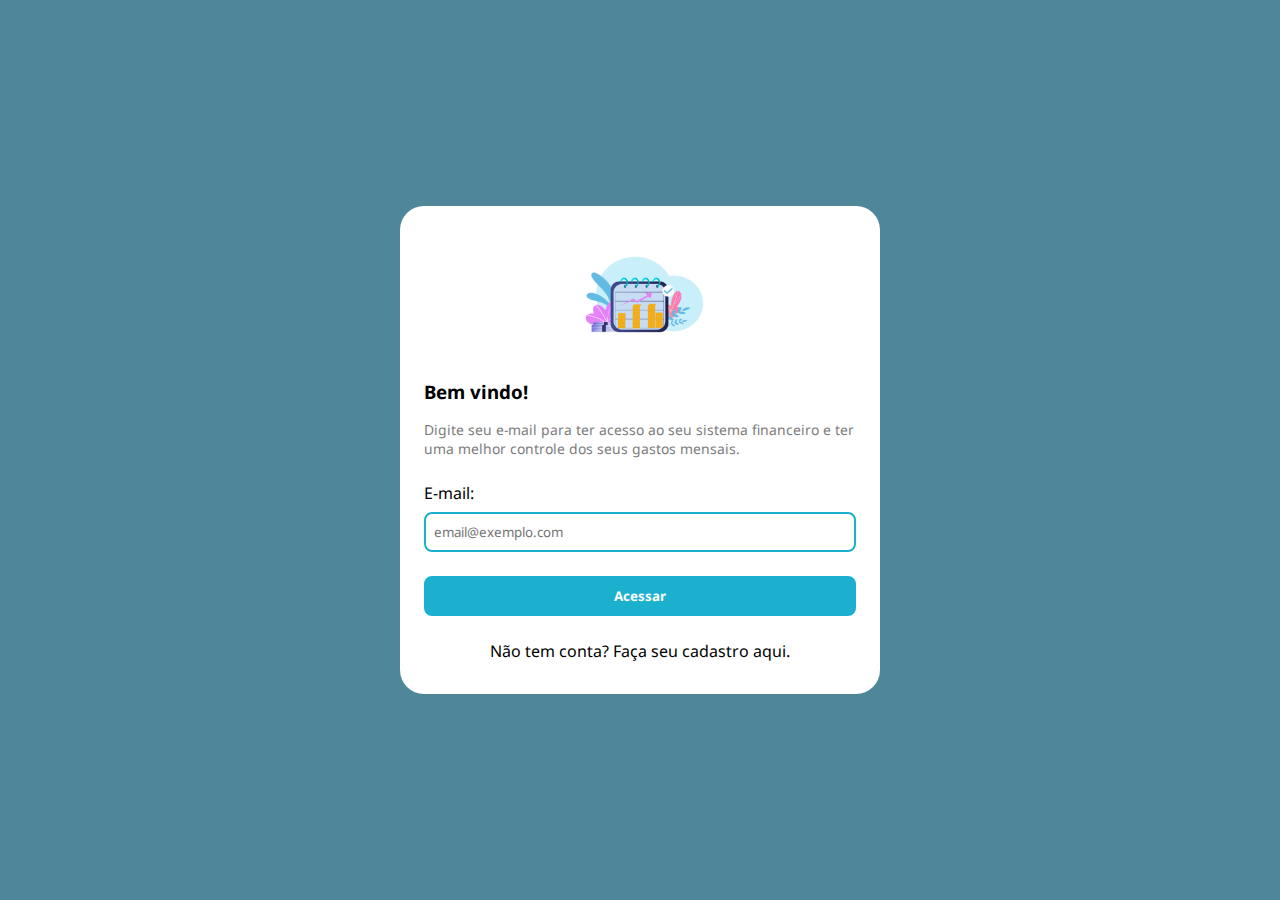
<file: index.html>
<!DOCTYPE html>
<html lang="pt-br">
<head>
    <meta charset="UTF-8">
    <meta http-equiv="X-UA-Compatible" content="IE=edge">
    <meta name="viewport" content="width=device-width, initial-scale=1.0">
    <!-- Css Geral -->
    <link rel="stylesheet" href="stylesGeral.css">
    <!-- Css da página -->
    <link rel="stylesheet" href="style.css">
    <title>Iniciar Sessão | Sistema Financeiro</title>
</head>

<body>
    <div class="container">
        <main class="content">
            <img class="logo-login" src="Images/logo.png" alt="logo sistema financeiro" />

            <div class="text-container">
                <h3>Bem vindo!</h3>
                <p>
                    Digite seu e-mail para ter acesso ao seu sistema financeiro e ter uma melhor controle dos seus gastos mensais.
                </p>
            </div> <!-- text-container -->

            <form id="form-access">
                <div class="input-container">
                    <label for="email">E-mail:</label>
                    <input id="email" type="email" placeholder="email@exemplo.com" required />
                </div>

                <button>Acessar</button>
            </form> <!-- form -->

            <a href="../Cadastro/index.html">
                Não tem conta? Faça seu cadastro aqui.
            </a>
        </main> <!-- content -->
    </div> <!-- container -->

    <!-- Script -->
    <script src="index.js"></script>
</body>
</html>
</file>
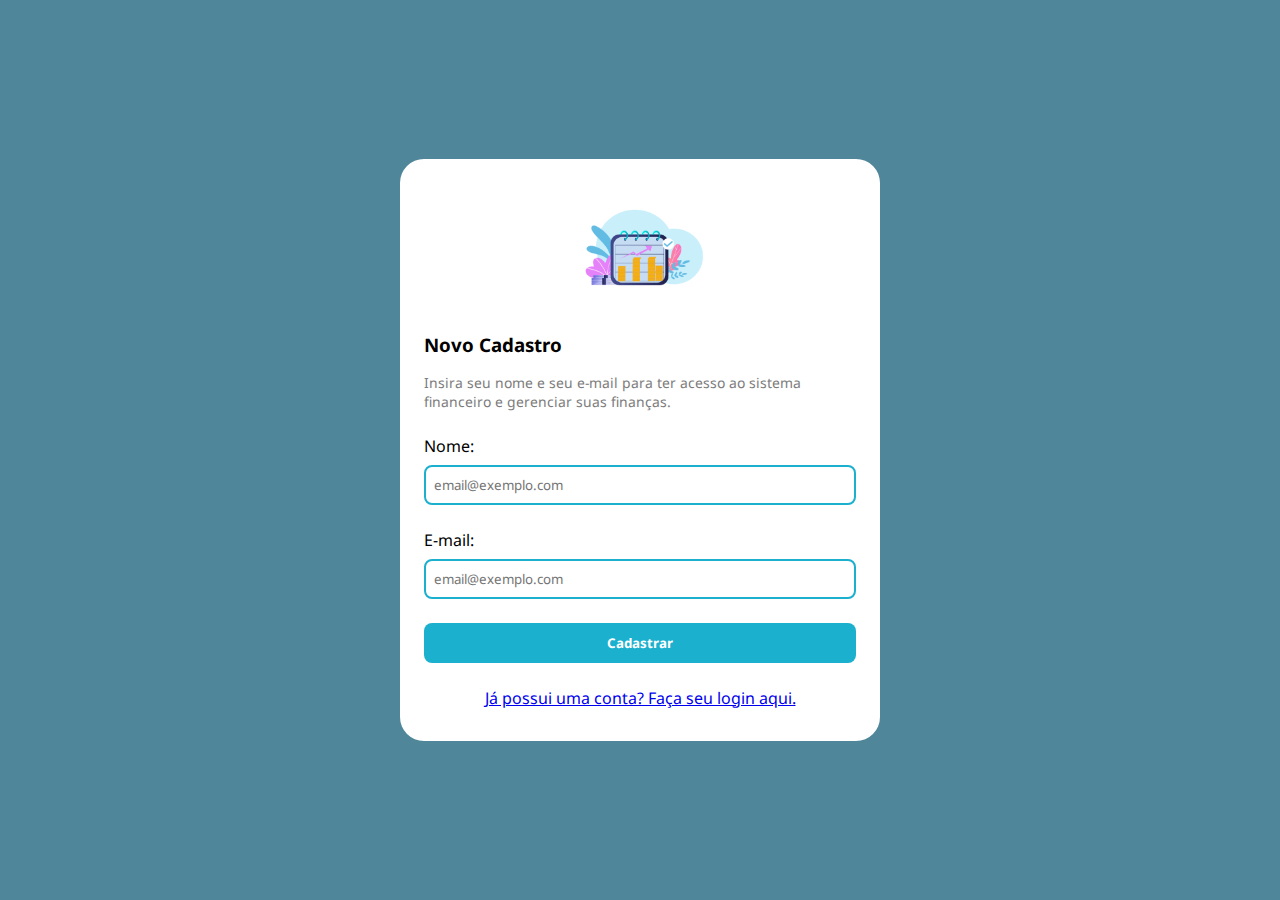
<file: Pages/Cadastro/index.html>
<!DOCTYPE html>
<html lang="pt-br">
<head>
    <meta charset="UTF-8">
    <meta http-equiv="X-UA-Compatible" content="IE=edge">
    <meta name="viewport" content="width=device-width, initial-scale=1.0">
    <!-- Css Geral -->
    <link rel="stylesheet" href="../../stylesGeral.css">
    <!-- Css da página -->
    <link rel="stylesheet" href="style.css">
    <title>Cadastre-se | Sistema Financeiro</title>
</head>

<body>
    <div class="container">
        <main class="content">
            <img class="logo-login" src="../../Images/logo.png" alt="logo sistema financeiro" />

            <div class="text-container">
                <h3>Novo Cadastro</h3>
                <p>
                    Insira seu nome e seu e-mail para ter acesso ao sistema financeiro e gerenciar suas finanças.
                </p>
            </div> <!-- text-container -->

            <form id="form-register">
                <div class="input-container">
                    <label for="name">Nome:</label>
                    <input id="name" type="text" placeholder="email@exemplo.com" required />
                </div> <!-- input-container -->

                <div class="input-container">
                    <label for="email">E-mail:</label>
                    <input id="email" type="email" placeholder="email@exemplo.com" required />
                </div> <!-- input-container -->

                <button>Cadastrar</button>
            </form> <!-- form -->

            <a href="../Login/index.html">
                Já possui uma conta? Faça seu login aqui.
            </a>
        </main> <!-- content -->
    </div> <!-- container -->

    <!-- JavaScript -->
    <script src="index.js"></script>
</body>
</html>
</file>
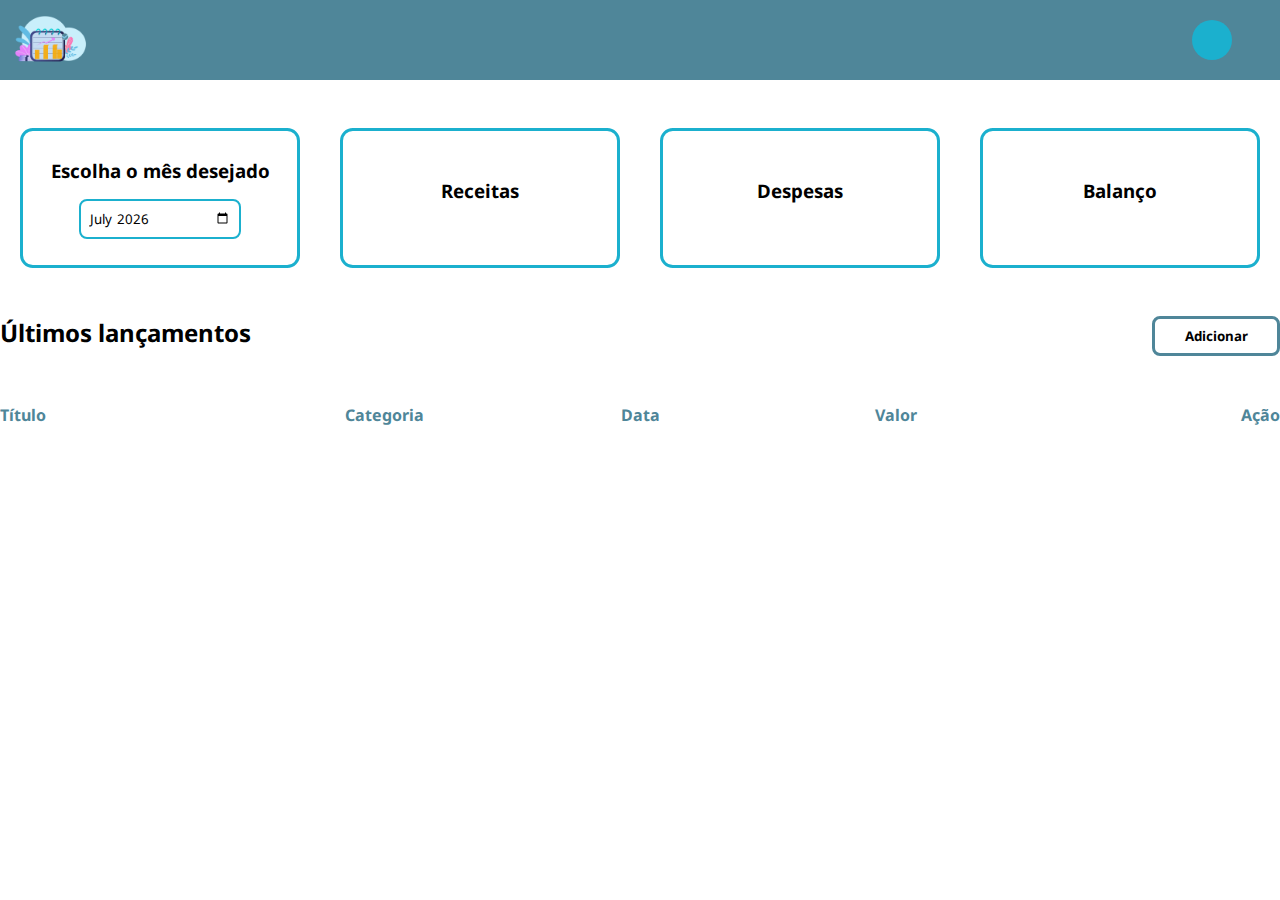
<file: Pages/Home/index.html>
<!DOCTYPE html>
<html lang="pt-br">
<head>
    <meta charset="UTF-8">
    <meta http-equiv="X-UA-Compatible" content="IE=edge">
    <meta name="viewport" content="width=device-width, initial-scale=1.0">
    <!-- Css Geral -->
    <link rel="stylesheet" href="../../stylesGeral.css">
    <!-- Css da págia -->
    <link rel="stylesheet" href="style.css">
    <title>Página Inicial | Sistema Financeiro</title>
</head>
<body>
    <header>
        <div class="header-content content-max-width">
            <img class="logo-header" src="../../Images/logo.png" alt="logo sistema financeiro" />

            <div class="header-data-user">
                <div class="initial-name">
                    <h3 id="initial-letter-name"></h3>
                </div> <!-- initial-name -->
                <p id="emailText"></p>
                <a href="#" id="logout"></a>
            </div> <!-- header-date-user -->
        </div> <!-- header-content -->
    </header> <!-- header -->

    <main class="content-max-width">

        <section class="titles-finances">

            <div class="titles-text">
                <h3>Escolha o mês desejado</h3>
                <div class="input-date">
                    <input id="input-month" type="month">
                </div> <!-- input date -->
            </div> <!-- titles-text -->

            <div class="titles-text">
                <h3>Receitas</h3>
                <h1 id="revenues"> <!-- VALUE REVENUES --> </h1>
            </div> <!-- titles-text -->

            <div class="titles-text">
                <h3>Despesas</h3>
                <h1 id="expenses"> <!-- EXPENSES REVENUES --> </h1>
            </div> <!-- titles-text -->

            <div class="titles-text">
                <h3>Balanço</h3>
                <h1 id="balance"> <!-- BALANCE REVENUES --> </h1>
            </div> <!-- titles-text -->

        </section> <!-- titles-finances -->

        <section class="table-finance">

            <div class="add-new-item">
                <h2>Últimos lançamentos</h2>
                <div class="btn-new-item">
                    <button class="btn-small" onclick="openModal()">Adicionar</button>
                </div> <!-- btn-new-item -->
            </div> <!-- add-new-item -->

            <div class="table-header">
                <h4>Título</h4>
                <h4>Categoria</h4>
                <h4>Data</h4>
                <h4>Valor</h4>
                <h4>Ação</h4>
            </div> <!-- table-header -->

            <div id="table" class="table">

            </div> <!-- table -->

        </section> <!-- table-finance -->

    </main> <!-- main -->

    <div id="modal" class="modal-container">

        <div class="modal-content">
            <div class="modal-content-header">
                <h2>Adicionar lançamento</h2>
                <div class="modal-content-header-btn">
                    <button class="btn-small" onclick="closeModal()">Fechar</button>
                </div> <!-- modal-content-header-btn -->
            </div> <!-- modal-content-header -->

            <form id="form-add-new-item">
                <div class="input-form-modal">
                    <label for="title">Título</label>
                    <input id="title" name="title" placeholder="Ex: Conta de energia" required>
                </div>

                <div class="input-form-modal">
                    <label for="value">Valor:</label>
                    <input id="value" name="value" placeholder="R$ 0,00 (Use valores negativos para uma despesa)" type="number" step="0.01" required>
                </div>

                <div class="input-form-modal">
                    <label for="date">Data</label>
                    <input id="date" name="date" placeholder="00/00/0000" type="date" required>
                </div>

                <div class="input-form-modal">
                    <label for="category">Categoria</label>
                    <select
                    id="category"
                    name="category"
                    required
                    >
                    </select>
                </div>

                <button type="submit">Adicionar</button>
            </form>
        </div> <!-- modal-content -->

    </div> <!-- modal-container -->

    <!-- JavaScript -->
    <script src="index.js"></script>
</body>
</html>
</file>
<file: stylesGeral.css>
@import url('https://fonts.googleapis.com/css2?family=Noto+Sans:ital,wght@0,100;0,200;0,300;0,400;0,500;0,600;0,700;0,800;0,900;1,100;1,200;1,300;1,400;1,500;1,600;1,700;1,800;1,900&display=swap');

* {
    margin: 0;
    padding: 0;
    box-sizing: border-box;
    font-family: 'Noto Sans', sans-serif;
}

p {
    font-size: 0.87rem;
    color: #7C7C7C;
}

input {
    width: 100%;
    height: 2.5rem;
    border: 2px solid #1bb0ce;
    border-radius: .5rem;
    padding: 0 .5rem;
    outline: none;
}

input:focus {
    border: 2px solid #4f8699;
}

select {
    width: 100%;
    height: 2.5rem;
    border: 2px solid #1bb0ce;
    border-radius: .5rem;
    padding: 0 .5rem;
    outline: none;
}

button {
    width: 100%;
    height: 2.5rem;
    background-color: #1bb0ce;
    border: none;
    border-radius: .5rem;
    color: #FFF;
    font-weight: 700;
    cursor: pointer;
    transition: .3s ease-out;
}

button:hover {
    background-color: #4f8699;
}

label {
    pointer-events: none;
}
</file>
<file: style.css>
.container {
    width: 100vw;
    height: 100vh;
    background-color: #4f8699;
    display: flex;
    justify-content: center;
    align-items: center;
}

.content {
    width: 30rem;
    height: auto;
    background-color: #ffffff;
    border-radius: 1.5rem;
    padding: 2rem 1.5rem;
    display: flex;
    flex-direction: column;
    justify-content: center;
    align-items: center;
}

.logo-login {
    width: 10rem;
    margin-bottom: 1.5rem;
}

.text-container {
    display: flex;
    flex-direction: column;
    justify-content: flex-start;
    gap: 1rem;
    margin-bottom: 1.5rem;
}

form {
    width: 100%;
    display: flex;
    flex-direction: column;
    margin-bottom: 1.5rem;
}

form .input-container {
    display: flex;
    flex-direction: column;
    gap: .5rem;
    margin-bottom: 1.5rem;
}

a {
    color: #000000;
    text-decoration: none;
    transition: .3s ease-out;
}

a:hover {
    transform: scale(1.05);
}
</file>
<file: Pages/Cadastro/style.css>
.container {
    width: 100vw;
    height: 100vh;
    background-color: #4f8699;
    display: flex;
    justify-content: center;
    align-items: center;
}

.content {
    width: 30rem;
    height: auto;
    background-color: #ffffff;
    border-radius: 1.5rem;
    padding: 2rem 1.5rem;
    display: flex;
    flex-direction: column;
    justify-content: center;
    align-items: center;
}

.logo-login {
    width: 10rem;
    margin-bottom: 1.5rem;
}

.text-container {
    display: flex;
    flex-direction: column;
    justify-content: flex-start;
    gap: 1rem;
    margin-bottom: 1.5rem;
}

form {
    width: 100%;
    display: flex;
    flex-direction: column;
    margin-bottom: 1.5rem;
}

form .input-container {
    display: flex;
    flex-direction: column;
    gap: .5rem;
    margin-bottom: 1.5rem;
}

a:hover {
    transform: scale(1.05);
}
</file>
<file: Pages/Home/style.css>
body {
    overflow-x: hidden;
}

header {
    width: 100vw;
    height: 5rem;
    background-color: #4f8699;
    display: flex;
    justify-content: center;
    align-items: center;
    position: sticky;
    top: 0;
}

.content-max-width {
    max-width: 80rem;
}

.header-content {
    width: 100%;
    display: flex;
    justify-content: space-between;
    align-items: center;
}

.logo-header {
    width: 6rem;
}

p {
    color: #fff !important;
}

a {
    color: #ffffff;
    text-decoration: none;
    transition: .3s ease-out;
}

a:hover {
    transform: scale(1.05);
}

.header-data-user {
    display: flex;
    justify-content: space-between;
    align-items: center;
    gap: 1.5rem;
}

.initial-name {
    background-color: #1bb0ce;
    height: 2.5rem;
    width: 2.5rem;
    border-radius: 1.25rem;
    display: flex;
    justify-content: center;
    align-items: center;
}

main {
    margin: 3rem auto;
}

.titles-finances {
    width: 100%;
    display: flex;
    justify-content: space-around;
}

.titles-text {
    width: 17.5rem;
    height: 8.75rem;
    display: flex;
    flex-direction: column;
    justify-content: center;
    align-items: center;
    gap: 1rem;
    border: 3px solid #1bb0ce;
    border-radius: .8rem;
}

.titles-text h1 {
    font-size: 2rem;
}

.table-finance {
    margin-top: 3rem;
}

.add-new-item {
    width: 100%;
    display: flex;
    justify-content: space-between;
    margin-bottom: 3rem;
}

.btn-new-item {
    width: 8rem;
}

.btn-new-item .btn-small {
    background-color: #fff;
    color: #000000;
    border: 3px solid #4f8699;
    transition: 0.3s ease-out;
}

.btn-new-item .btn-small:hover {
    transform: scale(1.05);
}

.table {
    width: 100%;
}

.table-header {
    width: 100%;
    display: flex;
    justify-content: space-between;
    margin-bottom: 1rem;
}

.table-header h4 {
    flex: 1;
    text-align: left;
    color: #4f8699;
}

.table-header h4:nth-child(5) {
    text-align: right;
}

.table-header h4:nth-child(2), .table-header h4:nth-child(3), .table-header h4:nth-child(4) {
    text-align: center;
}

.table-data {
    width: 100%;
    display: flex;
    justify-content: space-between;
    margin-bottom: .5rem;
}

.table-data p {
    flex: 1;
    color: #4f8699 !important;
}

.table-data p:nth-child(5) {
    text-align: right;
}

.table-data p:nth-child(2), .table-data p:nth-child(3), .table-data p:nth-child(4) {
    text-align: center;
}

.modal-container {
    background-color: rgba(1, 4, 0, 0.2);
    width: 100%;
    height: 100vh;
    position: absolute;
    top: 0;
    display: none;
    justify-content: flex-end;
}

.modal-content {
    height: 100vh;
    width: 30rem;
    background-color: #fff;
    padding: 1.5rem;
}

.modal-content-header {
    display: flex;
    justify-content: space-between;
    align-items: center;
    margin-bottom: 2rem;
}

.modal-content-header-btn {
    width: 8rem;
}

.input-form-modal {
    margin-bottom: 1.5rem;
}

.input-form-modal label {
    margin-bottom: .5rem;
    display: inline-block;
}
</file>
